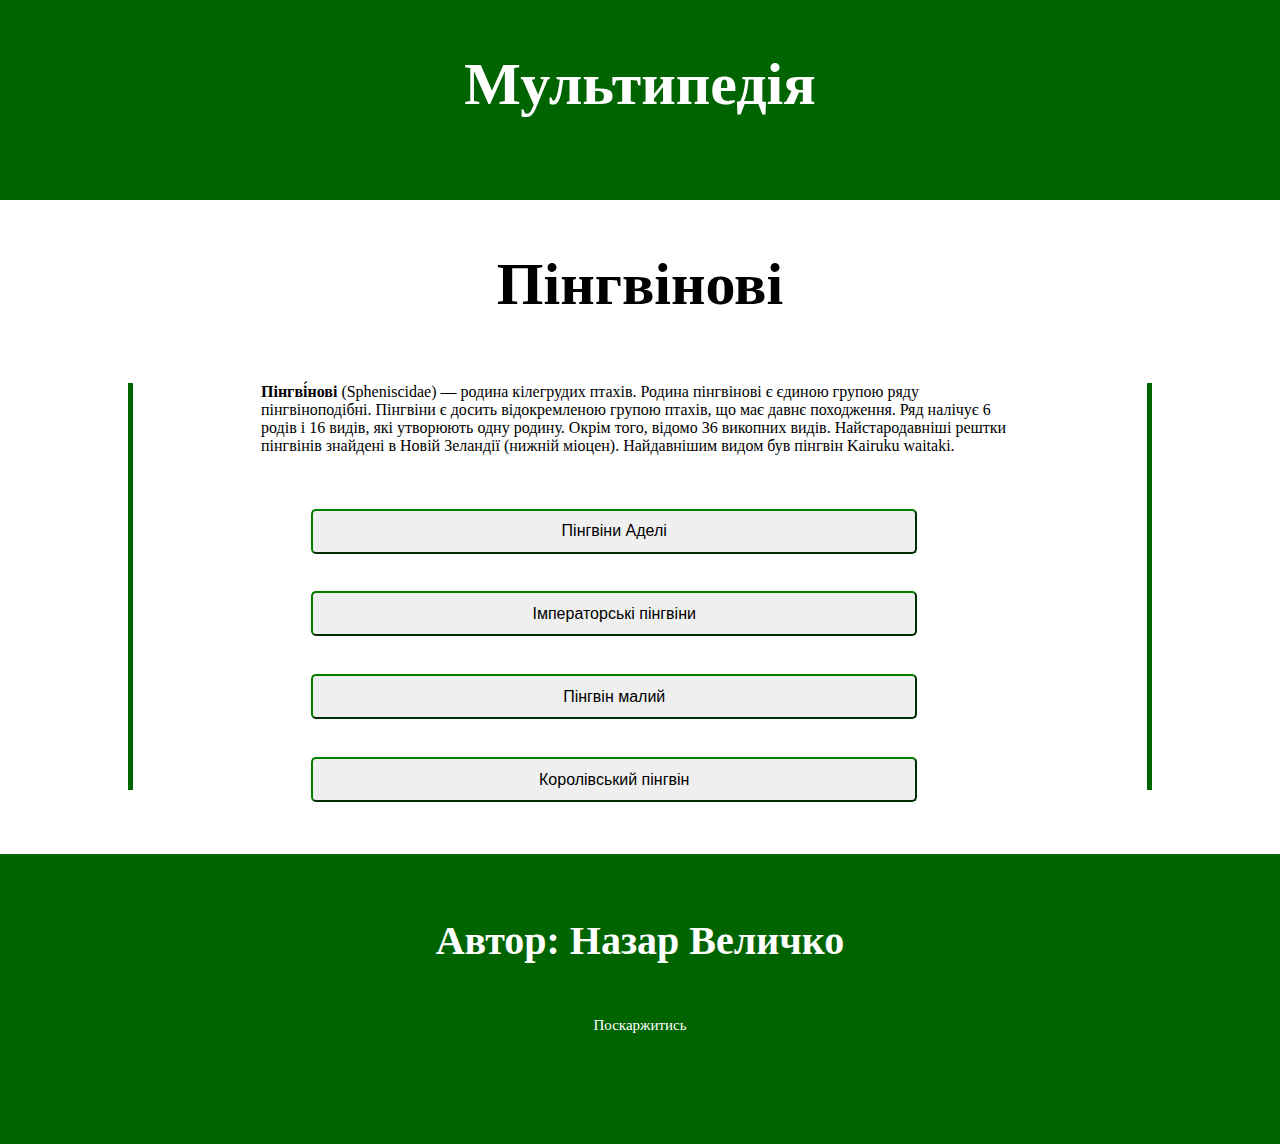
<file: index.html>
<html>
  <head>
   <link rel="stylesheet" type="text/css" href="style.css">
   <title>Пінгвінові-Мультипедія</title>
  </head>
   <body>
  <header><h1>Мультипедія</h1></header>
  <h2>Пінгвінові</h2>
  <article>
  <p>
  <b>Пінгві́нові</b> (Spheniscidae) — родина кілегрудих птахів. 
  Родина пінгвінові є єдиною групою ряду пінгвіноподібні. 
  Пінгвіни є досить відокремленою групою птахів, що має давнє походження. 
  Ряд налічує 6 родів і 16 видів, які утворюють одну родину. Окрім того, відомо 36 викопних видів. 
  Найстародавніші рештки пінгвінів знайдені в Новій Зеландії (нижній міоцен). 
  Найдавнішим видом був пінгвін Kairuku waitaki.
  </p>
  <br>
  <form action="adeli.html">
  <button>Пінгвіни Аделі</button>
  </form>
  <form action="empire.html">
  <button>Імператорські пінгвіни</button>
  </form>
  <form action="malyy.html">
  <button>Пінгвін малий</button>
  </form>
  <form action="">
  <button>Королівський пінгвін</button>
  </form>
  
  </article>
  <footer><h4>Автор: Назар Величко</h4>
  <a href="file:///C:/Users/lyceum19/Desktop/%D0%9C%D1%83%D0%BB%D1%8C%D1%82%D0%B8%D0%BF%D0%B5%D0%B4%D1%96%D1%8F/%D1%81%D0%BA%D0%B0%D1%80%D0%B3%D0%B8.html?">Поскаржитись</a>
  </footer>
</body>
</html>
</file>
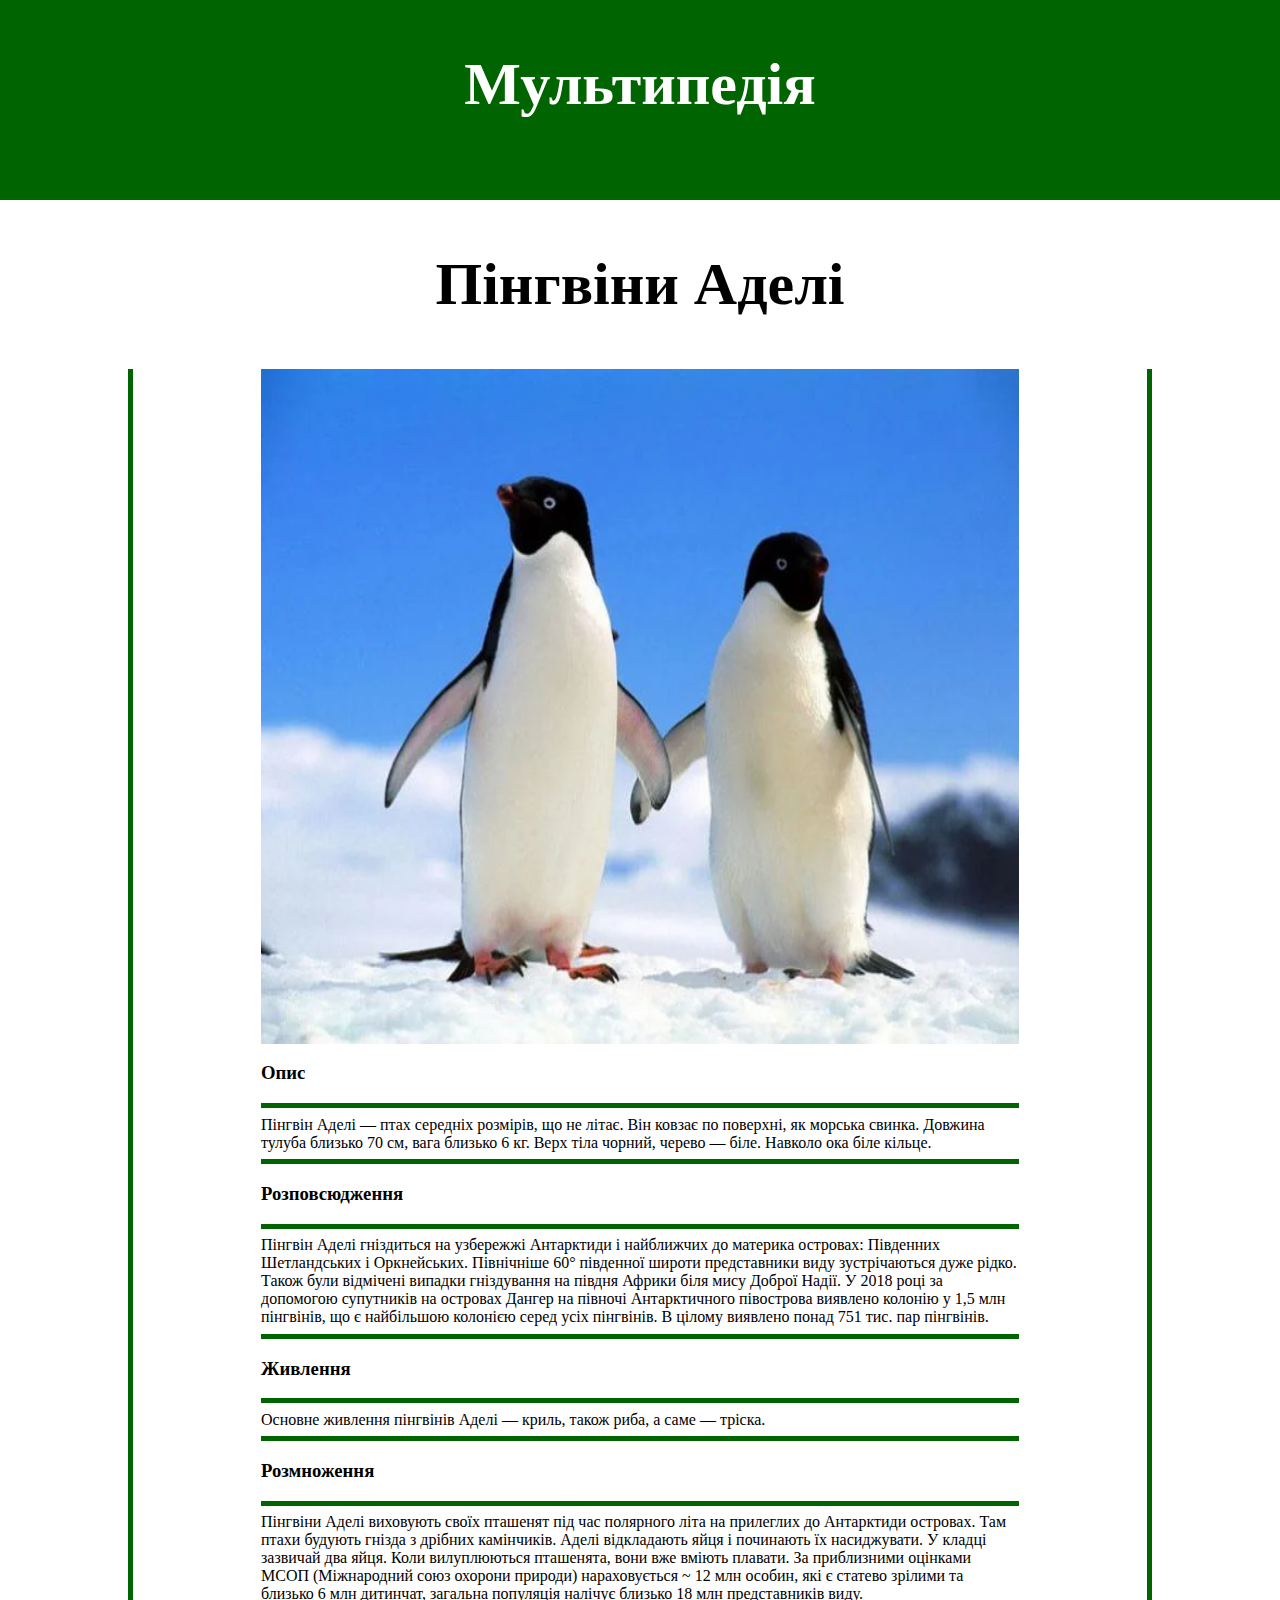
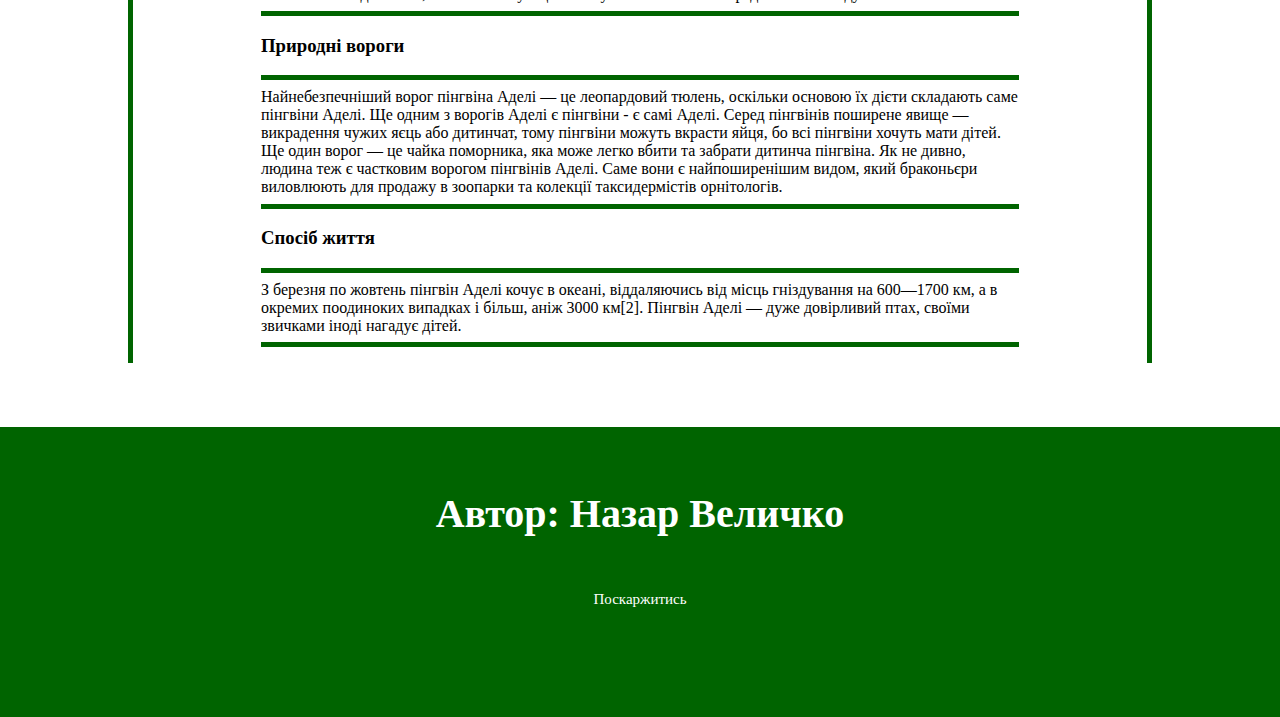
<file: adeli.html>
<html>
  <head>
   <link rel="stylesheet" type="text/css" href="style3.css">
   <title>Пінгвіни аделі-Мультипедія</title>
  </head>
   <body>
  <header><h1>Мультипедія</h1></header>
  <h2>Пінгвіни Аделі</h2> 
 
  <section>
 <img src="preview_w698zc0.webp">
 
  <h3>Опис</h3>
 
  <p>
  Пінгвін Аделі — птах середніх розмірів, що не літає.
  Він ковзає по поверхні, як морська свинка. Довжина тулуба близько 70 см, вага близько 6 кг.
  Верх тіла чорний, черево — біле.
  Навколо ока біле кільце.
  </p>
  
   <h3>Розповсюдження</h3>

  <p>
 Пінгвін Аделі гніздиться на узбережжі Антарктиди і найближчих до материка островах: Південних Шетландських і Оркнейських. 
 Північніше 60° південної широти представники виду зустрічаються дуже рідко. Також були відмічені випадки гніздування на півдня Африки біля мису Доброї Надії.

У 2018 році за допомогою супутників на островах Дангер на півночі Антарктичного півострова виявлено колонію у 1,5 млн пінгвінів, що є найбільшою колонією серед усіх пінгвінів.
 В цілому виявлено понад 751 тис. пар пінгвінів.
  </p>
 
  <h3>Живлення</h3>

  <p>
 Основне живлення пінгвінів Аделі — криль, також риба, а саме — тріска.
  </p>

  
  <h3>Розмноження</h3>

  <p>
 Пінгвіни Аделі виховують своїх пташенят під час полярного літа на прилеглих до Антарктиди островах.
 Там птахи будують гнізда з дрібних камінчиків. Аделі відкладають яйця і починають їх насиджувати.
 У кладці зазвичай два яйця. Коли вилуплюються пташенята, вони вже вміють плавати.
 За приблизними оцінками МСОП (Міжнародний союз охорони природи) нараховується ~ 12 млн особин, які є статево зрілими та близько 6 млн дитинчат,
 загальна популяція налічує близько 18 млн представників виду.
  </p>

  
  <h3>Природні вороги</h3>
 
  <p>
Найнебезпечніший ворог пінгвіна Аделі — це леопардовий тюлень, оскільки основою їх дієти складають саме пінгвіни Аделі.
 Ще одним з ворогів Аделі є пінгвіни - є самі Аделі.
 Серед пінгвінів поширене явище — викрадення чужих яєць або дитинчат, тому пінгвіни можуть вкрасти яйця, бо всі пінгвіни хочуть мати дітей.
 Ще один ворог — це чайка поморника, яка може легко вбити та забрати дитинча пінгвіна.
 Як не дивно, людина теж є частковим ворогом пінгвінів Аделі.
 Саме вони є найпоширенішим видом, який браконьєри виловлюють для продажу в зоопарки та колекції таксидермістів орнітологів.
  </p>
  
  
  <h3>Спосіб життя</h3>

  <p>
 З березня по жовтень пінгвін Аделі кочує в океані, віддаляючись від місць гніздування на 600—1700 км, а в окремих поодиноких випадках і більш, аніж 3000 км[2]. 
 Пінгвін Аделі — дуже довірливий птах, своїми звичками іноді нагадує дітей.
  </p>
 
  </section>
  <footer><h4>Автор: Назар Величко</h4>
  <a href="file:///C:/Users/lyceum19/Desktop/%D0%9C%D1%83%D0%BB%D1%8C%D1%82%D0%B8%D0%BF%D0%B5%D0%B4%D1%96%D1%8F/%D1%81%D0%BA%D0%B0%D1%80%D0%B3%D0%B8.html?">Поскаржитись</a>
  </footer>
</body>
</html>
</file>
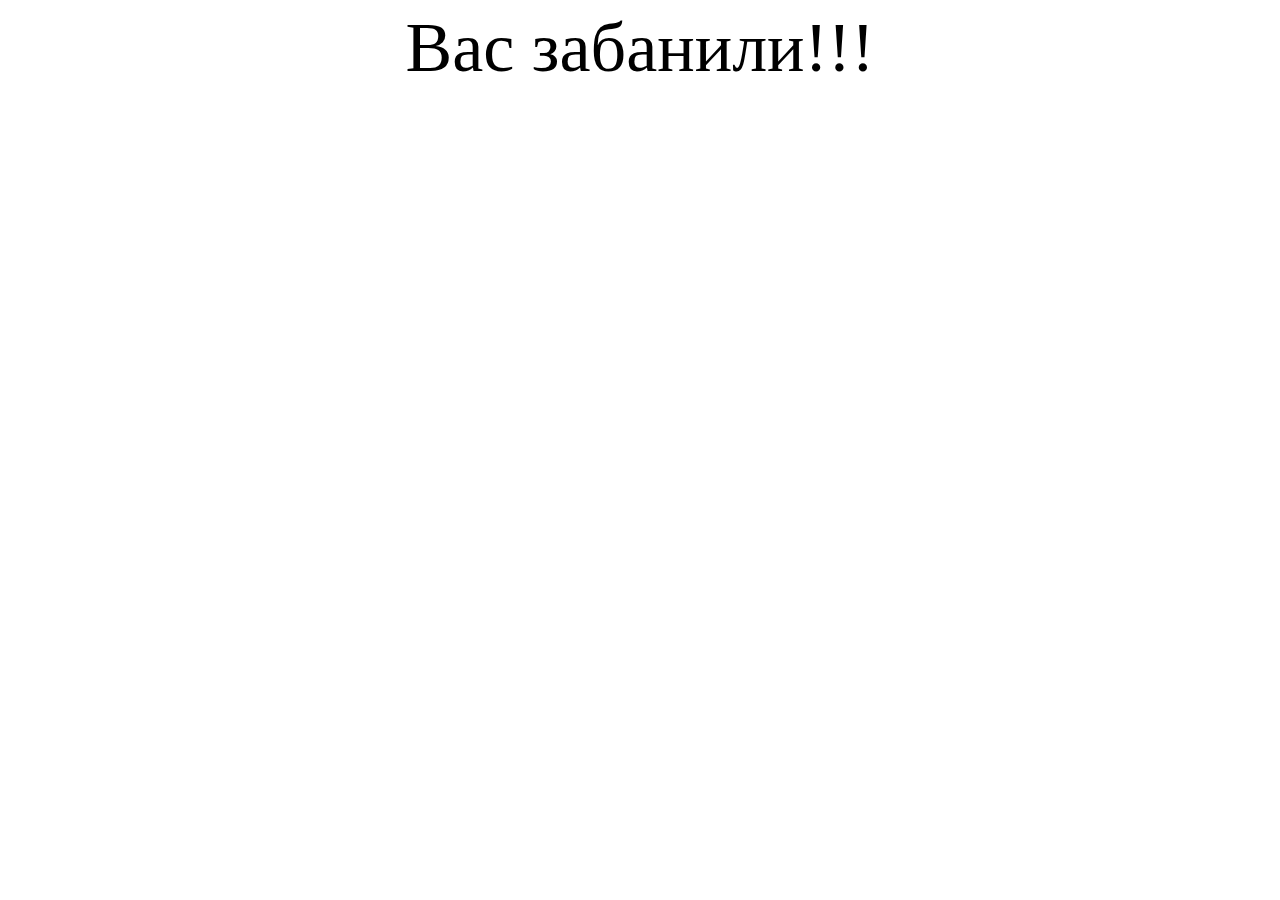
<file: ban.html>
<html>
  <head>
   <style>
   p {font-size: 70px;
   text-align: center;
   }
   </style>
   <title>Бан-Мультипедія</title>
  </head>
   <body>
  
  <p>Вас забанили!!!</p>
</body>
</html>
</file>
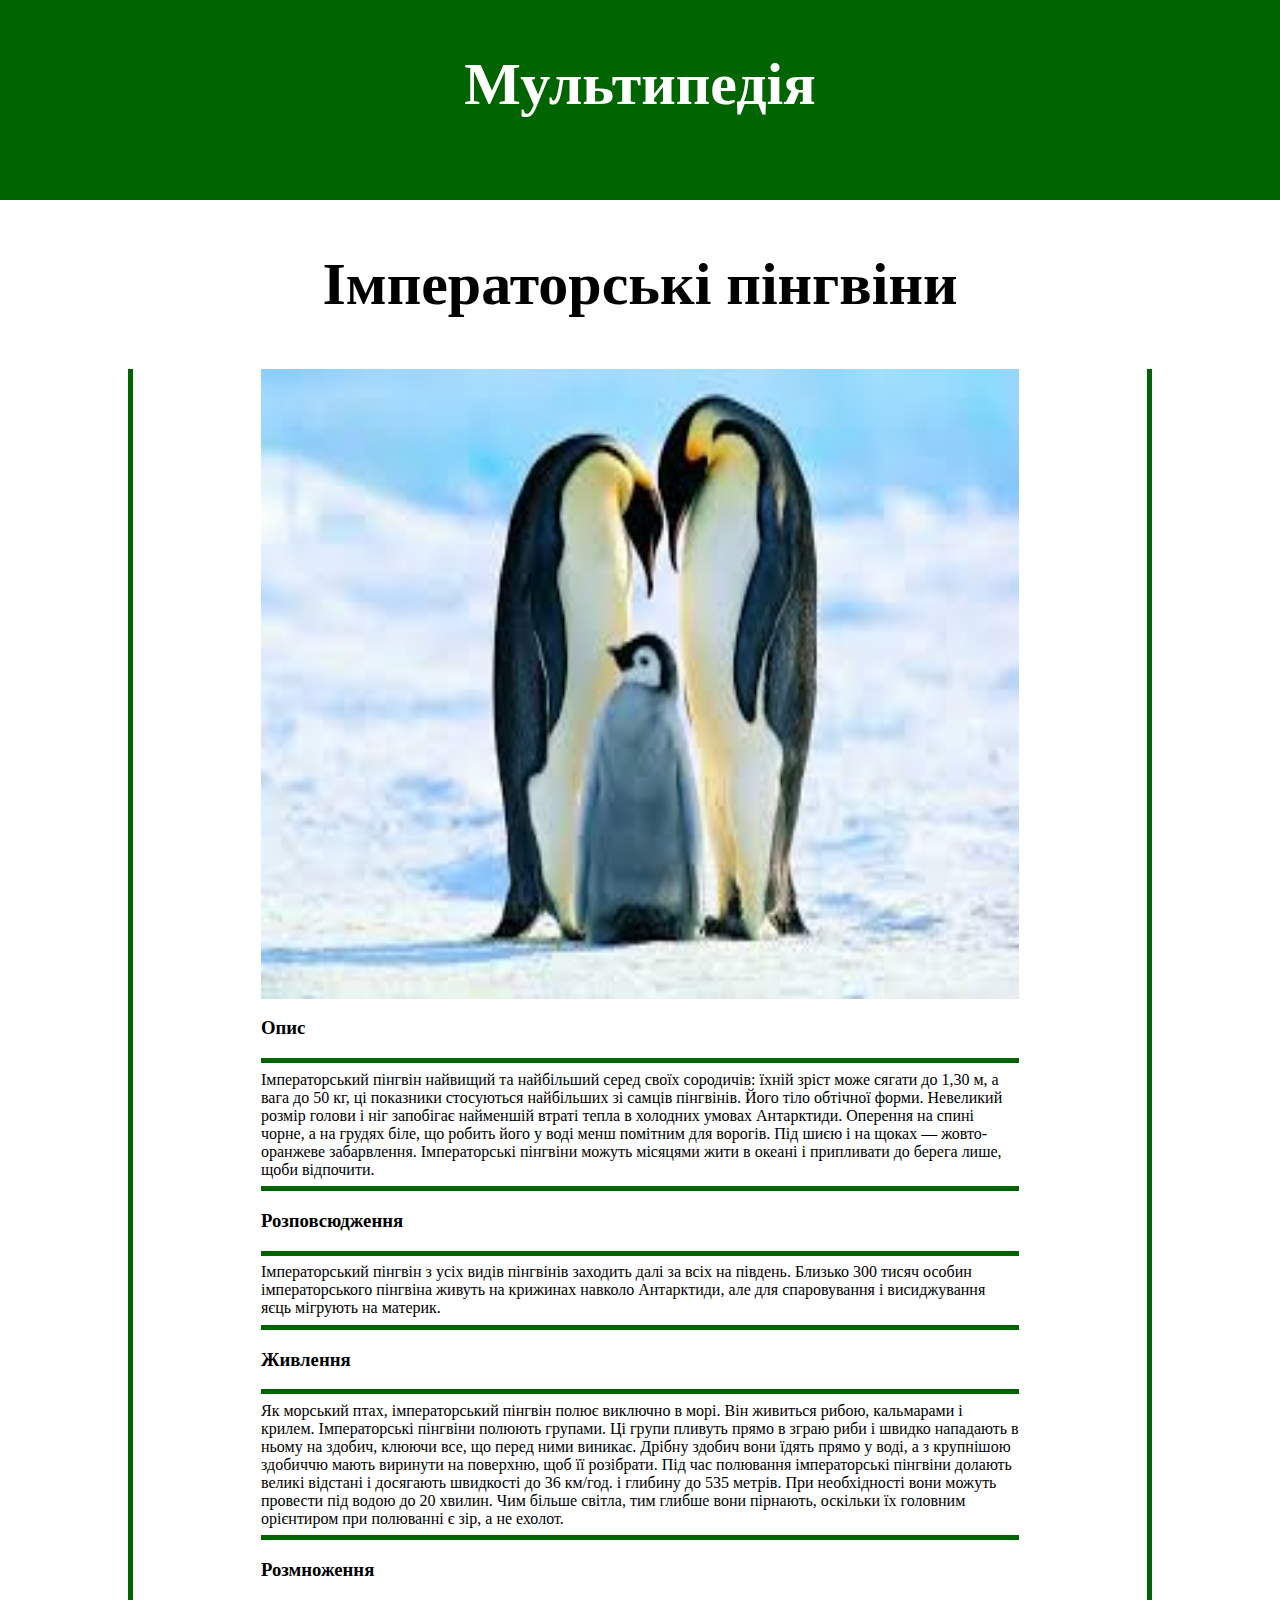
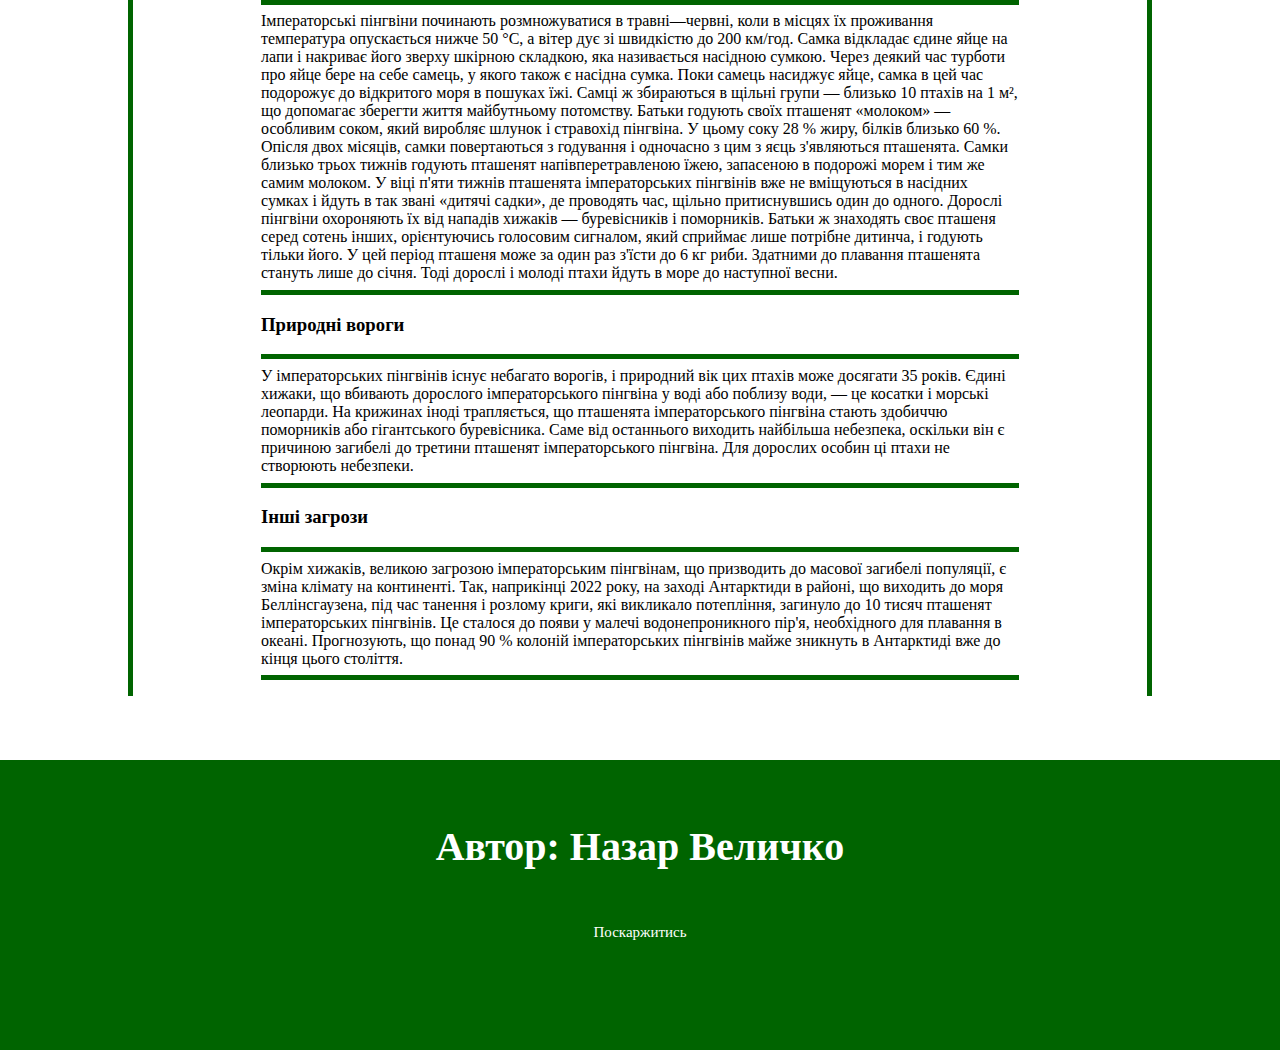
<file: empire.html>
<html>
  <head>
   <link rel="stylesheet" type="text/css" href="style2.css">
   <title>Імператорські пінгвіни-Мультипедія</title>
  </head>
   <body>
  <header><h1>Мультипедія</h1></header>
  <h2>Імператорські пінгвіни</h2> 
 
  <section>
 <img src="завантаження (1).jpg">
 
  <h3>Опис</h3>
 
  <p>
  Імператорський пінгвін найвищий та найбільший серед своїх сородичів: їхній зріст може сягати до 1,30 м, а вага до 50 кг, ці показники стосуються найбільших зі самців пінгвінів.
  Його тіло обтічної форми. Невеликий розмір голови і ніг запобігає найменшій втраті тепла в холодних умовах Антарктиди.
  Оперення на спині чорне, а на грудях біле, що робить його у воді менш помітним для ворогів. Під шиєю і на щоках — жовто-оранжеве забарвлення.
  Імператорські пінгвіни можуть місяцями жити в океані і припливати до берега лише, щоби відпочити. 
  </p>
  
   <h3>Розповсюдження</h3>

  <p>
 Імператорський пінгвін з усіх видів пінгвінів заходить далі за всіх на південь. 
 Близько 300 тисяч особин імператорського пінгвіна живуть на крижинах навколо Антарктиди, але для спаровування і висиджування яєць мігрують на материк.
  </p>
 
  <h3>Живлення</h3>

  <p>
 Як морський птах, імператорський пінгвін полює виключно в морі. 
 Він живиться рибою, кальмарами і крилем. Імператорські пінгвіни полюють групами. 
 Ці групи пливуть прямо в зграю риби і швидко нападають в ньому на здобич, клюючи все, що перед ними виникає. Дрібну здобич вони їдять прямо у воді, 
 а з крупнішою здобиччю мають виринути на поверхню, щоб її розібрати. 
 Під час полювання імператорські пінгвіни долають великі відстані і досягають швидкості до 36 км/год. і глибину до 535 метрів. 
 При необхідності вони можуть провести під водою до 20 хвилин. Чим більше світла, тим глибше вони пірнають, оскільки їх головним орієнтиром при полюванні є зір, а не ехолот.
  </p>

  
  <h3>Розмноження</h3>

  <p>
 Імператорські пінгвіни починають розмножуватися в травні—червні, коли в місцях їх проживання температура опускається нижче 50 °C, а вітер дує зі швидкістю до 200 км/год. 
 Самка відкладає єдине яйце на лапи і накриває його зверху шкірною складкою, яка називається насідною сумкою. 
 Через деякий час турботи про яйце бере на себе самець, у якого також є насідна сумка. Поки самець насиджує яйце, самка в цей час подорожує до відкритого моря в пошуках їжі. 
 Самці ж збираються в щільні групи — близько 10 птахів на 1 м², що допомагає зберегти життя майбутньому потомству. 
 Батьки годують своїх пташенят «молоком» — особливим соком, який виробляє шлунок і стравохід пінгвіна. У цьому соку 28 % жиру, білків близько 60 %. 
 Опісля двох місяців, самки повертаються з годування і одночасно з цим з яєць з'являються пташенята. Самки близько трьох тижнів годують пташенят напівперетравленою їжею,
 запасеною в подорожі морем і тим же самим молоком. 
 У віці п'яти тижнів пташенята імператорських пінгвінів вже не вміщуються в насідних сумках і йдуть в так звані «дитячі садки», де проводять час, щільно притиснувшись один до одного. 
 Дорослі пінгвіни охороняють їх від нападів хижаків — буревісників і поморників. 
 Батьки ж знаходять своє пташеня серед сотень інших, орієнтуючись голосовим сигналом, який сприймає лише потрібне дитинча, і годують тільки його. 
 У цей період пташеня може за один раз з'їсти до 6 кг риби. Здатними до плавання пташенята стануть лише до січня. 
 Тоді дорослі і молоді птахи йдуть в море до наступної весни.
  </p>

  
  <h3>Природні вороги</h3>
 
  <p>
 У імператорських пінгвінів існує небагато ворогів, і природний вік цих птахів може досягати 35 років.
 Єдині хижаки, що вбивають дорослого імператорського пінгвіна у воді або поблизу води, — це косатки і морські леопарди.
 На крижинах іноді трапляється, що пташенята імператорського пінгвіна стають здобиччю поморників або гігантського буревісника.
 Саме від останнього виходить найбільша небезпека, оскільки він є причиною загибелі до третини пташенят імператорського пінгвіна.
 Для дорослих особин ці птахи не створюють небезпеки.
  </p>
  
  
  <h3>Інші загрози</h3>

  <p>
 Окрім хижаків, великою загрозою імператорським пінгвінам, що призводить до масової загибелі популяції, є зміна клімату на континенті.
 Так, наприкінці 2022 року, на заході Антарктиди в районі, що виходить до моря Беллінсгаузена, під час танення і розлому криги, які викликало потепління,
 загинуло до 10 тисяч пташенят імператорських пінгвінів.
 Це сталося до появи у малечі водонепроникного пір'я, необхідного для плавання в океані.
 Прогнозують, що понад 90 % колоній імператорських пінгвінів майже зникнуть в Антарктиді вже до кінця цього століття.
  </p>
 
  </section>
  <footer><h4>Автор: Назар Величко</h4>
  <a href="file:///C:/Users/lyceum19/Desktop/%D0%9C%D1%83%D0%BB%D1%8C%D1%82%D0%B8%D0%BF%D0%B5%D0%B4%D1%96%D1%8F/%D1%81%D0%BA%D0%B0%D1%80%D0%B3%D0%B8.html?">Поскаржитись</a>
  </footer>
</body>
</html>
</file>
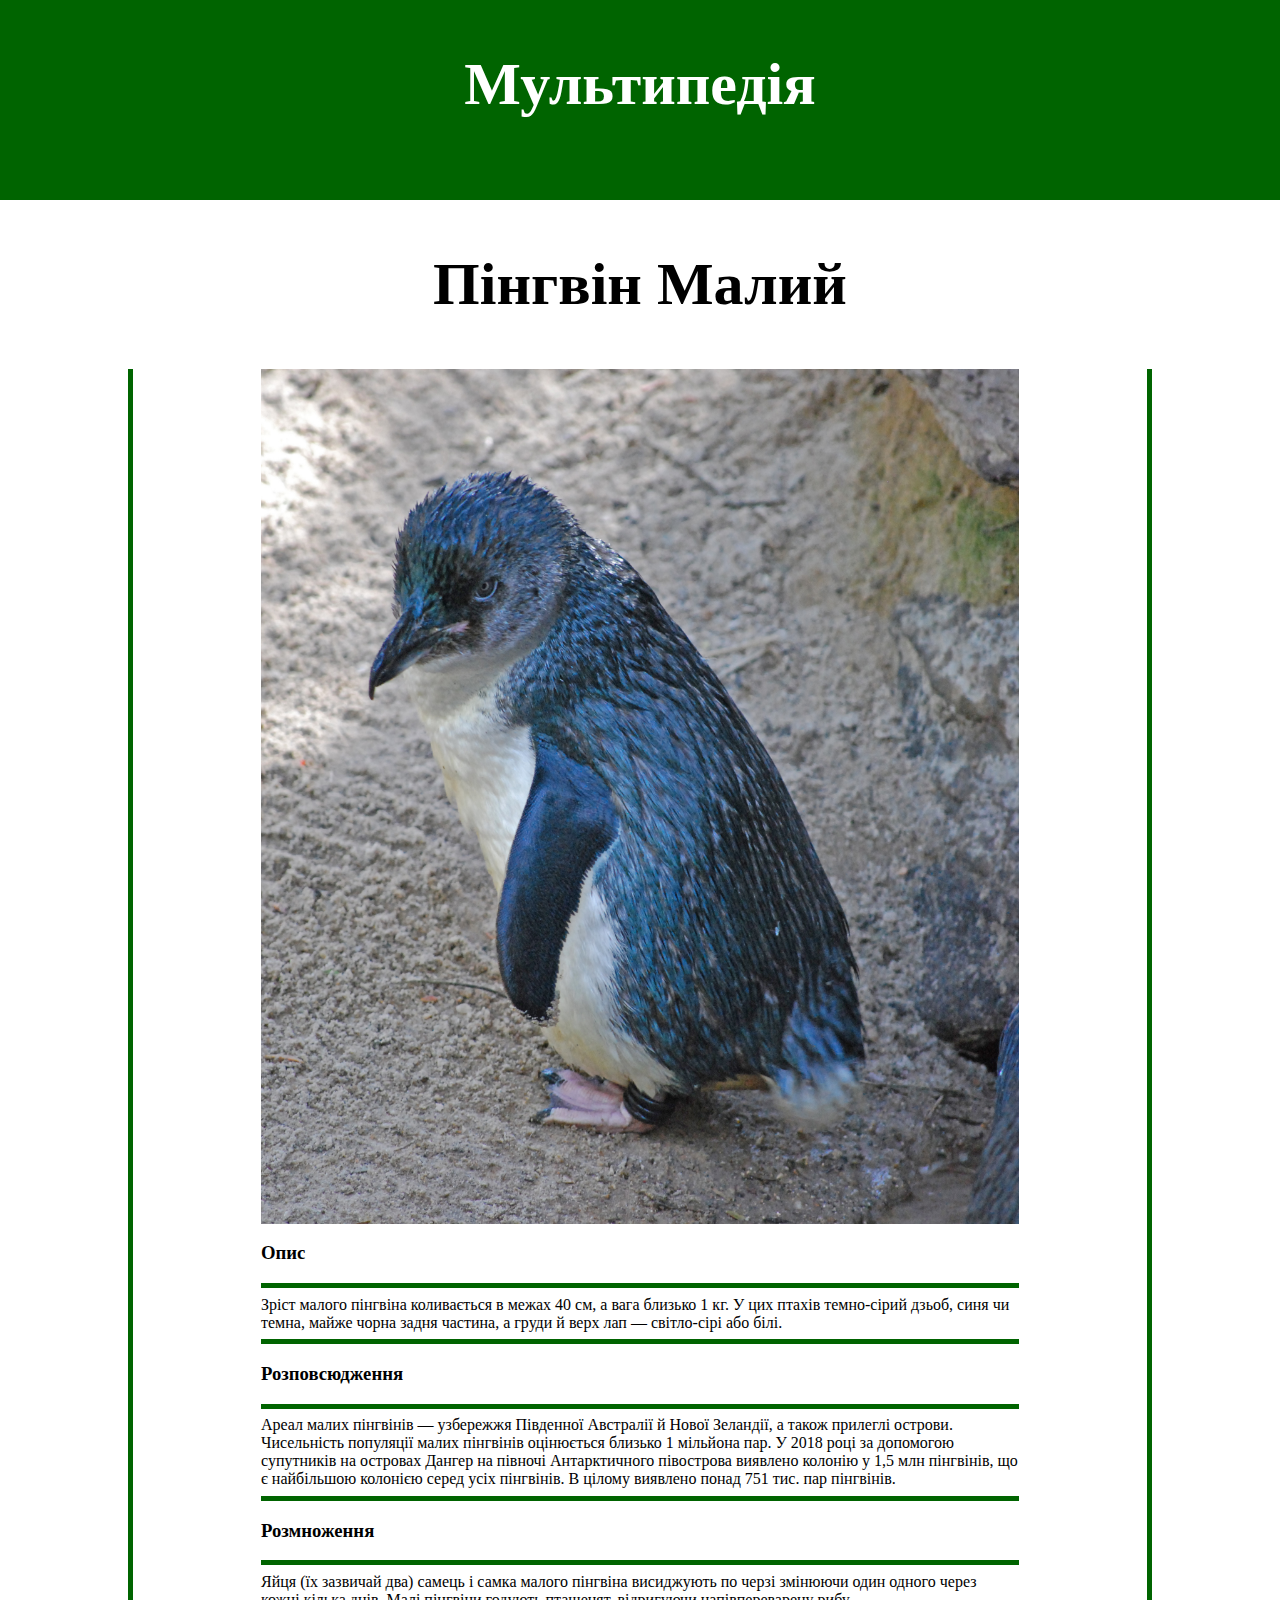
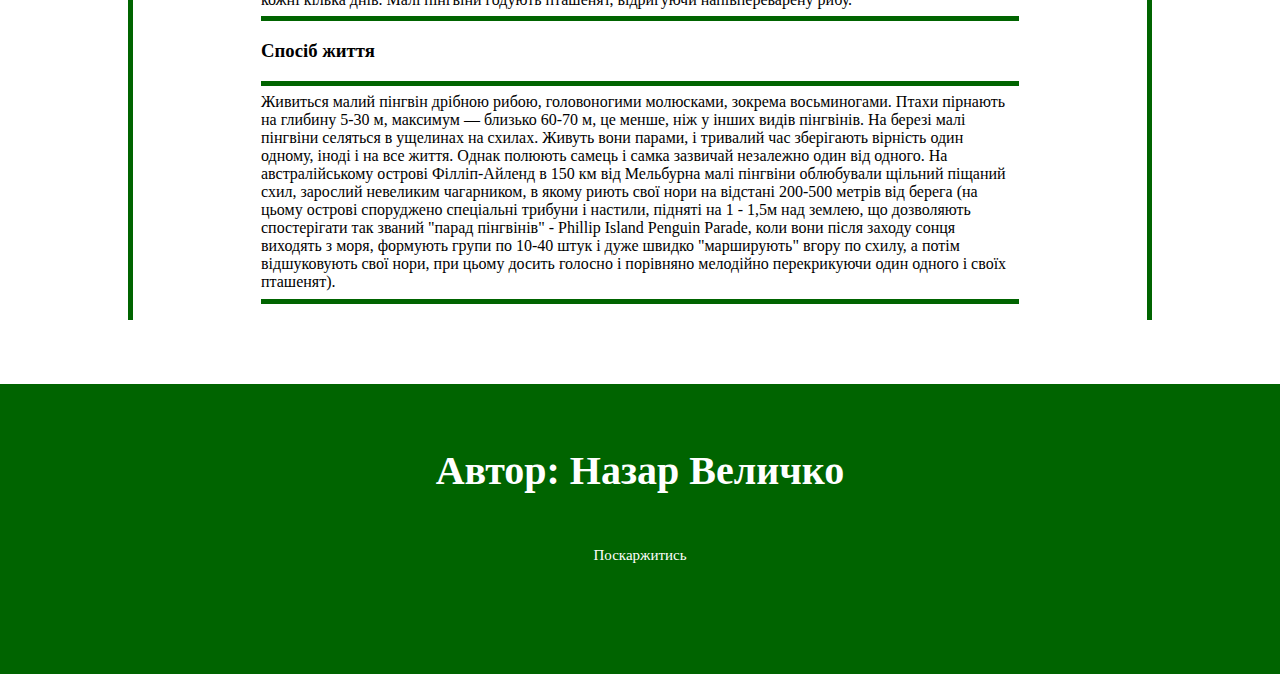
<file: malyy.html>
<html>
  <head>
   <link rel="stylesheet" type="text/css" href="style4.css">
   <title>Пінгвін Малий-Мультипедія</title>
  </head>
   <body>
  <header><h1>Мультипедія</h1></header>
  <h2>Пінгвін Малий</h2> 
 
  <section>
 <img src="Little_Blue_Penguin_(Eudyptula_minor)_-Adelaide_Zoo.jpg">
 
  <h3>Опис</h3>
 
  <p>
 Зріст малого пінгвіна коливається в межах 40 см, а вага близько 1 кг.

У цих птахів темно-сірий дзьоб, синя чи темна, майже чорна задня частина, а груди й верх лап — світло-сірі або білі.
  </p>
  
   <h3>Розповсюдження</h3>

  <p>
 Ареал малих пінгвінів — узбережжя Південної Австралії й Нової Зеландії, а також прилеглі острови.
 Чисельність популяції малих пінгвінів оцінюється близько 1 мільйона пар.

У 2018 році за допомогою супутників на островах Дангер на півночі Антарктичного півострова виявлено колонію у 1,5 млн пінгвінів, що є найбільшою колонією серед усіх пінгвінів.
 В цілому виявлено понад 751 тис. пар пінгвінів.
  </p>
 
 

  
  <h3>Розмноження</h3>

  <p>
 Яйця (їх зазвичай два) самець і самка малого пінгвіна висиджують по черзі змінюючи один одного через кожні кілька днів.
 Малі пінгвіни годують пташенят, відригуючи напівпереварену рибу.
  </p>

  
  
  
  <h3>Спосіб життя</h3>

  <p>
 Живиться малий пінгвін дрібною рибою, головоногими молюсками, зокрема восьминогами. Птахи пірнають на глибину 5-30 м, максимум — близько 60-70 м, це менше, ніж у інших видів пінгвінів.

На березі малі пінгвіни селяться в ущелинах на схилах.
 Живуть вони парами, і тривалий час зберігають вірність один одному, іноді і на все життя.
 Однак полюють самець і самка зазвичай незалежно один від одного. 
 На австралійському острові Філліп-Айленд в 150 км від Мельбурна малі пінгвіни облюбували щільний піщаний схил, зарослий невеликим чагарником,
 в якому риють свої нори на відстані 200-500 метрів від берега (на цьому острові споруджено спеціальні трибуни і настили, підняті на 1 - 1,5м над землею,
 що дозволяють спостерігати так званий "парад пінгвінів" - Phillip Island Penguin Parade, коли вони після заходу сонця виходять з моря,
 формують групи по 10-40 штук і дуже швидко "марширують" вгору по схилу, а потім відшуковують свої нори,
 при цьому досить голосно і порівняно мелодійно перекрикуючи один одного і своїх пташенят).
  </p>
 
  </section>
  <footer><h4>Автор: Назар Величко</h4>
  <a href="file:///C:/Users/lyceum19/Desktop/%D0%9C%D1%83%D0%BB%D1%8C%D1%82%D0%B8%D0%BF%D0%B5%D0%B4%D1%96%D1%8F/%D1%81%D0%BA%D0%B0%D1%80%D0%B3%D0%B8.html?">Поскаржитись</a>
  </footer>
</body>
</html>
</file>
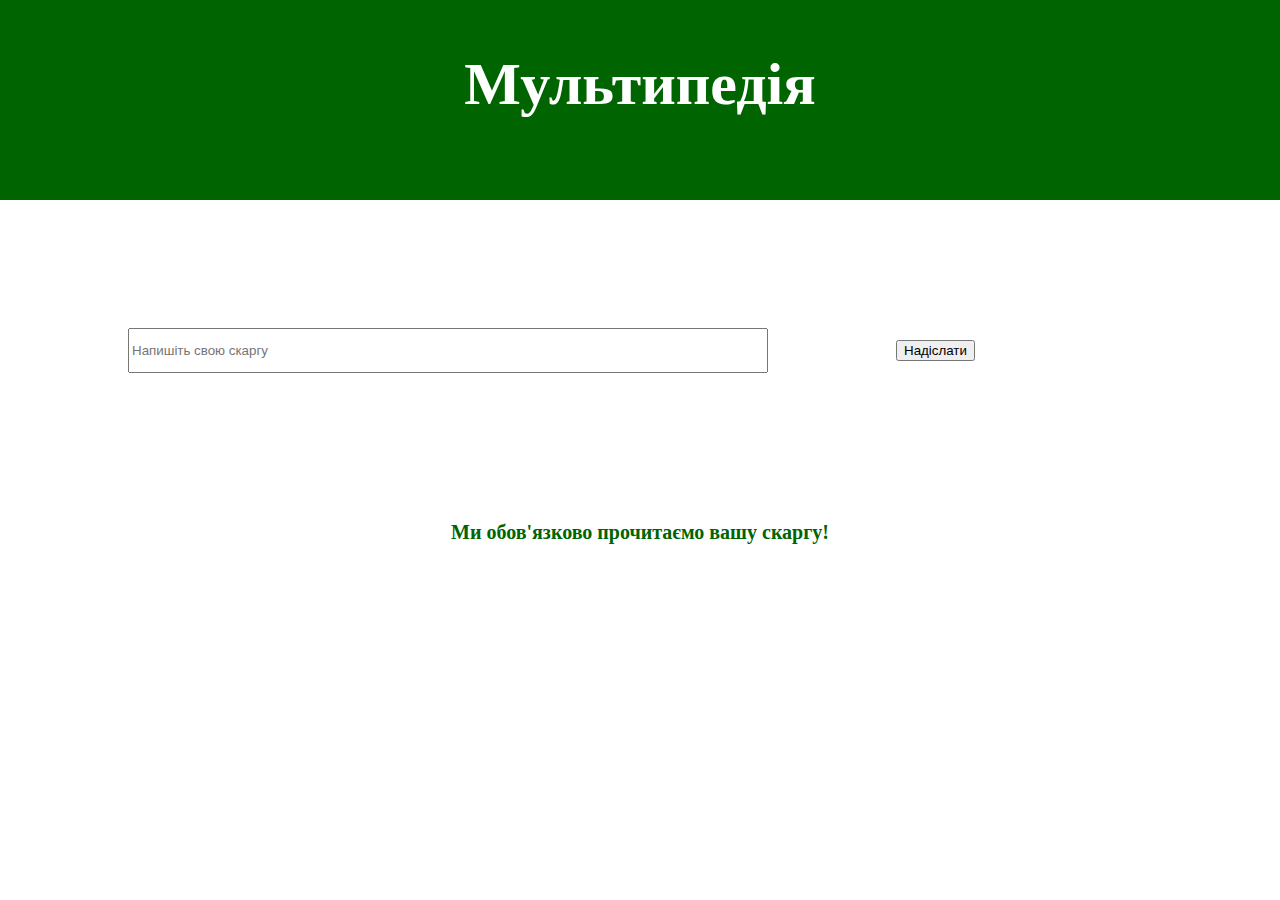
<file: скарги.html>
<html>
  <head>
   <link rel="stylesheet" type="text/css" href="style(2).css">
   <title>Скарги-Мультипедія</title>
  </head>
   <body>
  <header><h1>Мультипедія</h1></header>
  <form action="ban.html">
  <input type="text" placeholder="Напишіть свою скаргу"><button>Надіслати</button>
  </form>
  <p>Ми обов'язково прочитаємо вашу скаргу!</p>
</body>
</html>
</file>
<file: style.css>
body {margin: 0%;
padding: 0%;}
h1 {text-align: center;
font-family: Monotype Corsiva;
font-size: 60px;
color: white;}
header {background-color: darkgreen;
width: 100%;
height: 20%;
padding-top: 10px;
padding-bottom: 10px;}
h2 {text-align: center;
font-size: 60px;
}
article {margin-left: 10%;
margin-right: 10%;
margin-bottom: 5%;
margin-top: 5%;
border-left: solid 5px darkgreen;
border-right: solid 5px darkgreen;
padding-right: 10%;
padding-left: 10%;}
button {border-radius: 5px;
border-color: green;
margin: 2%;
width: 100%;
height: 100%;
font-size: 100%;
}
form {width: 80%;
height: 5%;
margin: 1% 1% 5% 5%;}
footer {background-color: darkgreen;
width: 100%;
height: 30%;
padding-top: 10px;
padding-bottom: 10px;
text-align: center;}
h4 {text-align: center;
font-size: 40px;
color: white;
font-family: Monotype Corsiva;
}
a {text-align: center;
color: white;
font-size: 15px;
text-decoration: none;}
</file>
<file: style3.css>
body {margin: 0%;
padding: 0%;}
h1 {text-align: center;
font-family: Monotype Corsiva;
font-size: 60px;
color: white;}
header {background-color: darkgreen;
width: 100%;
height: 20%;
padding-top: 10px;
padding-bottom: 10px;}
h2 {text-align: center;
font-size: 60px;
}

p {border-bottom: solid 5px darkgreen;
border-top: solid 5px darkgreen;
padding-bottom: 1%;
padding-top: 1%;
}

img {position: relative;
width: 100%;
height: 75%;

}
section {margin-left: 10%;
margin-right: 10%;
margin-bottom: 5%;
border-left: solid 5px darkgreen;
border-right: solid 5px darkgreen;
padding-right: 10%;
padding-left: 10%;
display: inline-block;
position: relative;}
footer {background-color: darkgreen;
width: 100%;
height: 30%;
padding-top: 10px;
padding-bottom: 10px;
text-align: center;}
h4 {text-align: center;
font-size: 40px;
color: white;
font-family: Monotype Corsiva;
}
a {text-align: center;
color: white;
font-size: 15px;
text-decoration: none;}
</file>
<file: style2.css>
body {margin: 0%;
padding: 0%;}
h1 {text-align: center;
font-family: Monotype Corsiva;
font-size: 60px;
color: white;}
header {background-color: darkgreen;
width: 100%;
height: 20%;
padding-top: 10px;
padding-bottom: 10px;}
h2 {text-align: center;
font-size: 60px;
}

p {border-bottom: solid 5px darkgreen;
border-top: solid 5px darkgreen;
padding-bottom: 1%;
padding-top: 1%;
}

img {position: relative;
width: 100%;
height: 70%;

}
section {margin-left: 10%;
margin-right: 10%;
margin-bottom: 5%;
border-left: solid 5px darkgreen;
border-right: solid 5px darkgreen;
padding-right: 10%;
padding-left: 10%;
display: inline-block;
position: relative;}
footer {background-color: darkgreen;
width: 100%;
height: 30%;
padding-top: 10px;
padding-bottom: 10px;
text-align: center;}
h4 {text-align: center;
font-size: 40px;
color: white;
font-family: Monotype Corsiva;
}
a {text-align: center;
color: white;
font-size: 15px;
text-decoration: none;}
</file>
<file: style4.css>
body {margin: 0%;
padding: 0%;}
h1 {text-align: center;
font-family: Monotype Corsiva;
font-size: 60px;
color: white;}
header {background-color: darkgreen;
width: 100%;
height: 20%;
padding-top: 10px;
padding-bottom: 10px;}
h2 {text-align: center;
font-size: 60px;
}

p {border-bottom: solid 5px darkgreen;
border-top: solid 5px darkgreen;
padding-bottom: 1%;
padding-top: 1%;
}

img {position: relative;
width: 100%;
height: 95%;

}
section {margin-left: 10%;
margin-right: 10%;
margin-bottom: 5%;
border-left: solid 5px darkgreen;
border-right: solid 5px darkgreen;
padding-right: 10%;
padding-left: 10%;
display: inline-block;
position: relative;}
footer {background-color: darkgreen;
width: 100%;
height: 30%;
padding-top: 10px;
padding-bottom: 10px;
text-align: center;}
h4 {text-align: center;
font-size: 40px;
color: white;
font-family: Monotype Corsiva;
}
a {text-align: center;
color: white;
font-size: 15px;
text-decoration: none;}
</file>
<file: style(2).css>
body {margin: 0%;
padding: 0%;}
h1 {text-align: center;
font-family: Monotype Corsiva;
font-size: 60px;
color: white;}
header {background-color: darkgreen;
width: 100%;
height: 20%;
padding-top: 10px;
padding-bottom: 10px;}
input {width: 50%;
height: 5%;
margin: 10%;
}
p {text-align: center;
color: darkgreen;
font-weight: bold;
font-size: 20px;}
</file>
